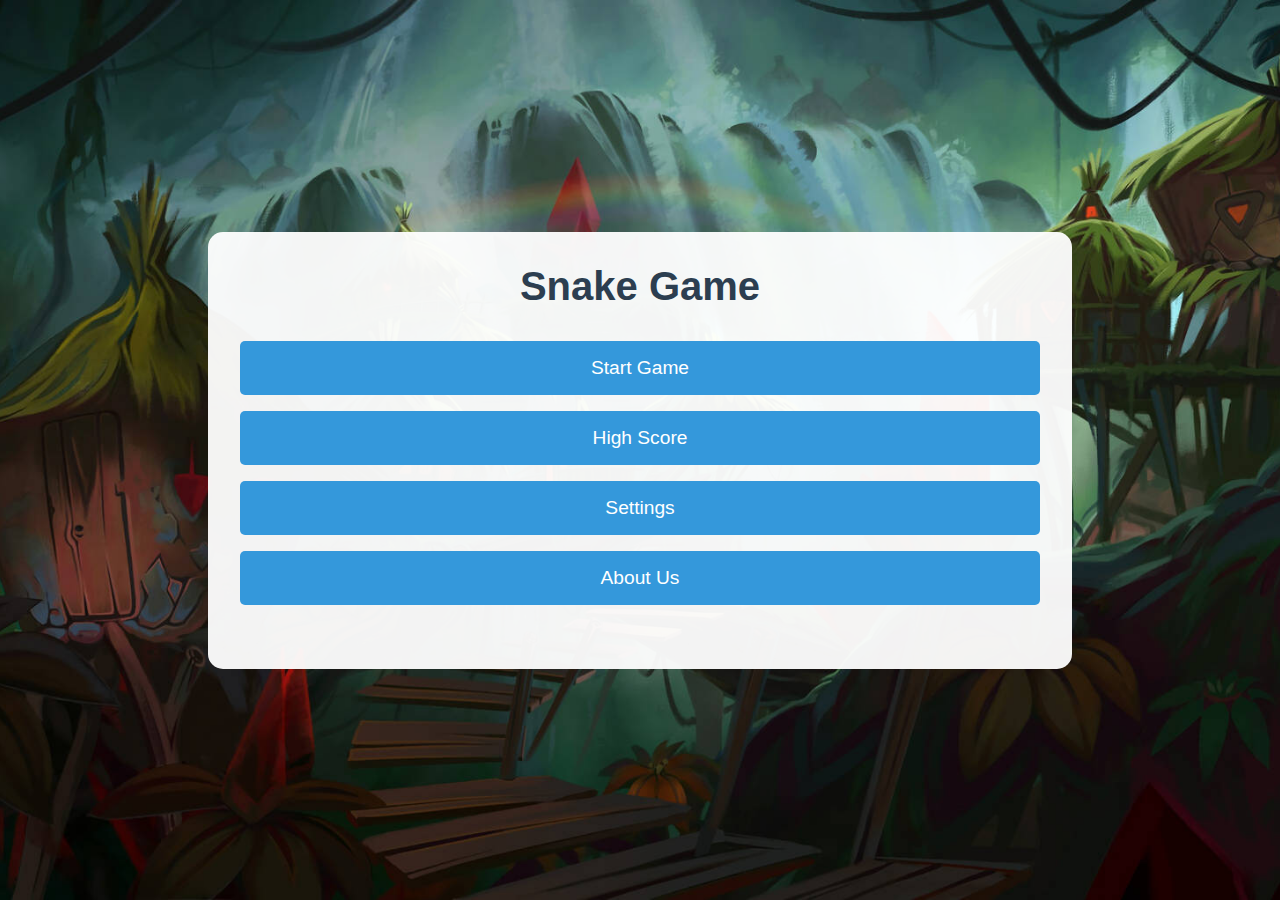
<file: index.html>
<!DOCTYPE html>
<html lang="en">
<head>
    <meta charset="UTF-8">
    <meta name="viewport" content="width=device-width, initial-scale=1.0">
    <title>Snake Game - Home</title>
    <link rel="stylesheet" href="style.css">
</head>
<body>
    <div class="container home-container">
        <h1>Snake Game</h1>
        <div class="button-container">
            <a href="game.html" class="nav-button">Start Game</a>
            <a href="highscore.html" class="nav-button">High Score</a>
            <a href="settings.html" class="nav-button">Settings</a>
            <a href="about.html" class="nav-button">About Us</a>
        </div>
    </div>
</body>
</html>
</file>
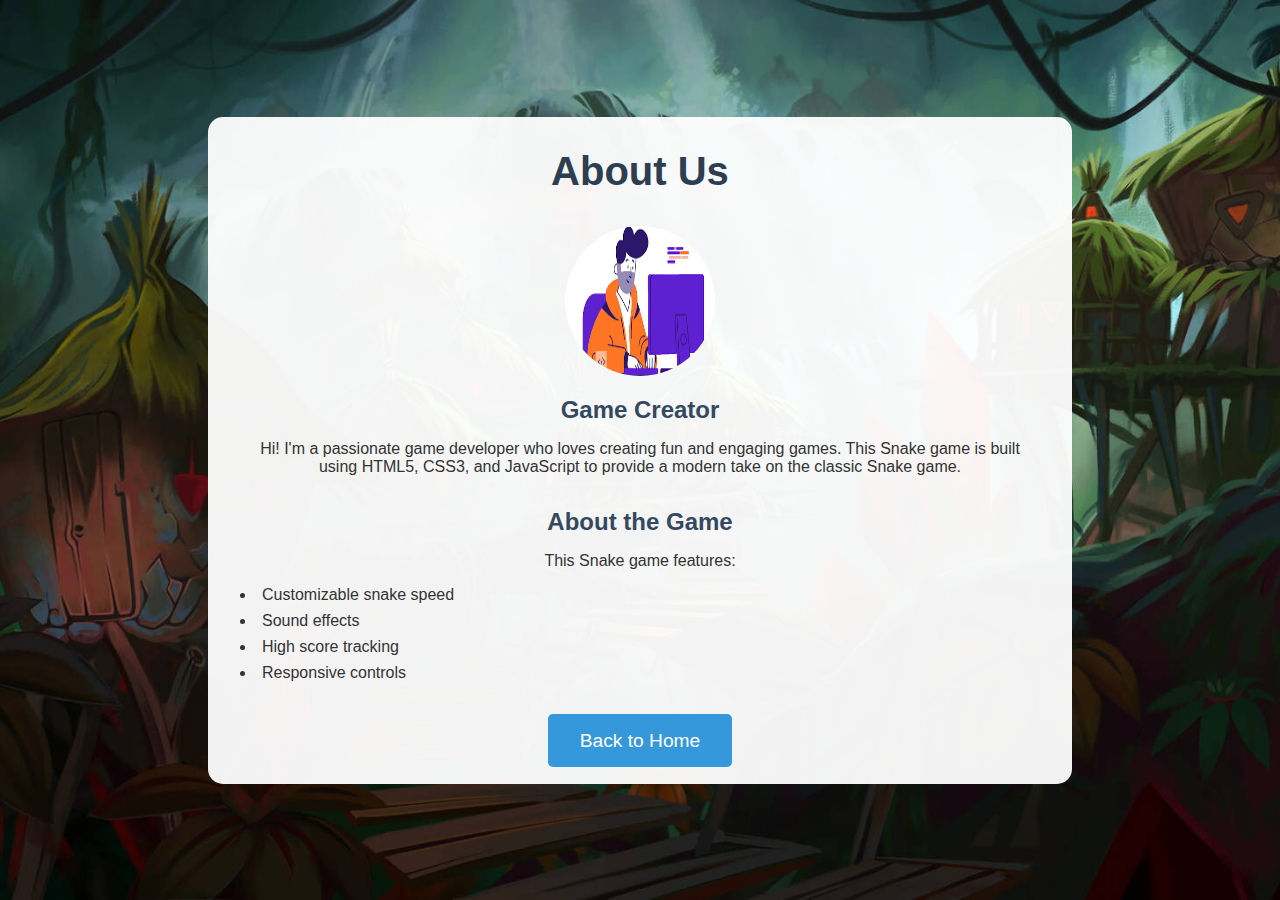
<file: about.html>
<!DOCTYPE html>
<html lang="en">
<head>
    <meta charset="UTF-8">
    <meta name="viewport" content="width=device-width, initial-scale=1.0">
    <title>Snake Game - About Us</title>
    <link rel="stylesheet" href="style.css">
</head>
<body>
    <div class="container about-container">
        <h1>About Us</h1>
        <div class="about-content">
            <div class="creator-info">
                <img src="creator-avtar.png" alt="Creator Avatar" class="creator-avatar">
                <h2>Game Creator</h2>
                <p>Hi! I'm a passionate game developer who loves creating fun and engaging games. This Snake game is built using HTML5, CSS3, and JavaScript to provide a modern take on the classic Snake game.</p>
            </div>
            <div class="game-info">
                <h2>About the Game</h2>
                <p>This Snake game features: </p>
                <ul>
                    <li>Customizable snake speed</li>
                    <li>Sound effects</li>
                    <li>High score tracking</li>
                    <li>Responsive controls</li>
                </ul>
            </div>
        </div>
        <a href="index.html" class="nav-button">Back to Home</a>
    </div>
</body>
</html>
</file>
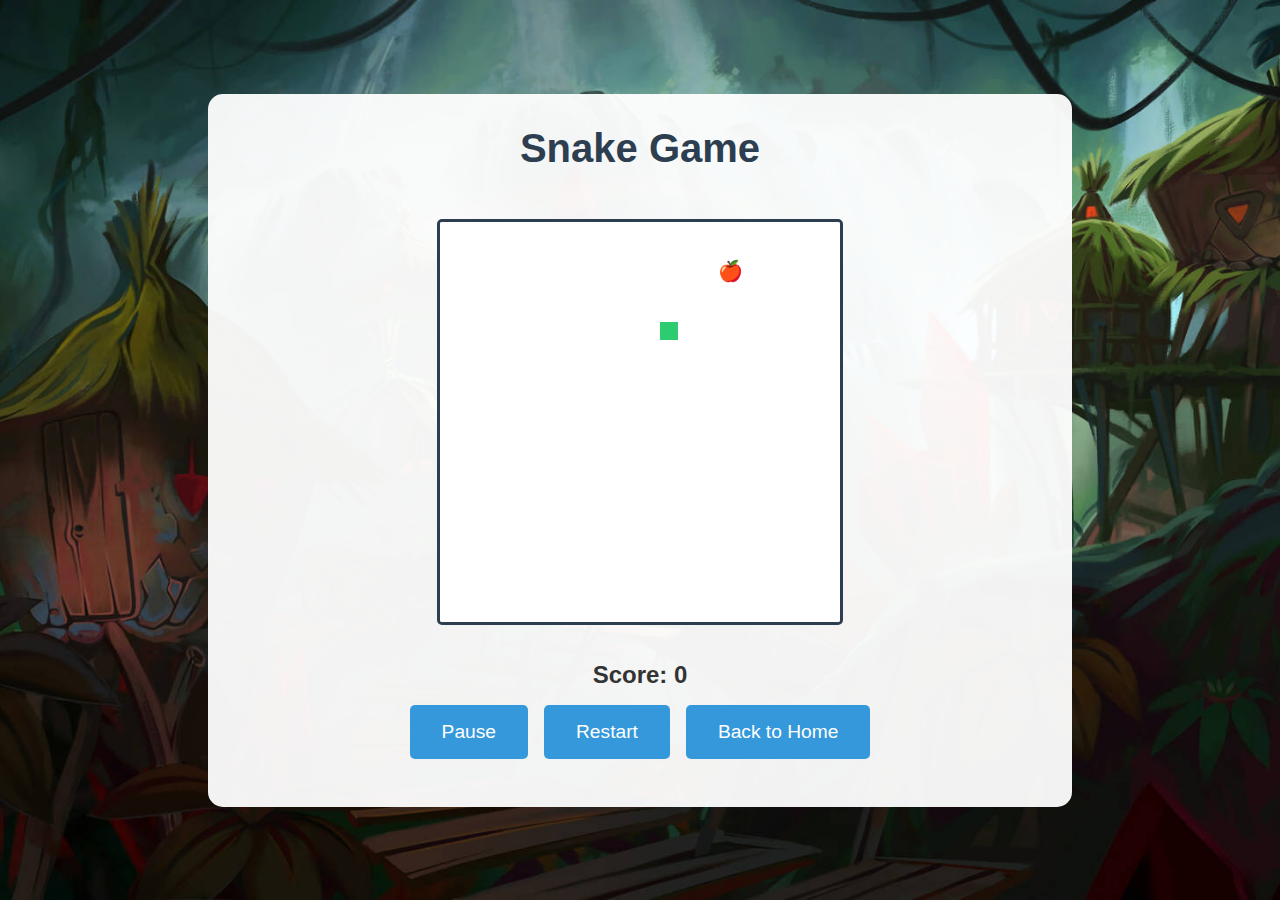
<file: game.html>
<!DOCTYPE html>
<html lang="en">
<head>
    <meta charset="UTF-8">
    <meta name="viewport" content="width=device-width, initial-scale=1.0">
    <title>Snake Game - Play</title>
    <link rel="stylesheet" href="style.css">
</head>
<body>
    <div class="container game-container">
        <h1>Snake Game</h1>
        <canvas id="gameCanvas" width="400" height="400"></canvas>
        <div class="score">Score: <span id="score">0</span></div>
        <div class="game-controls">
            <button id="pauseButton">Pause</button>
            <button id="restartButton">Restart</button>
            <a href="index.html" class="nav-button">Back to Home</a>
        </div>
    </div>
    <script src="game.js"></script>
</body>
</html>
</file>
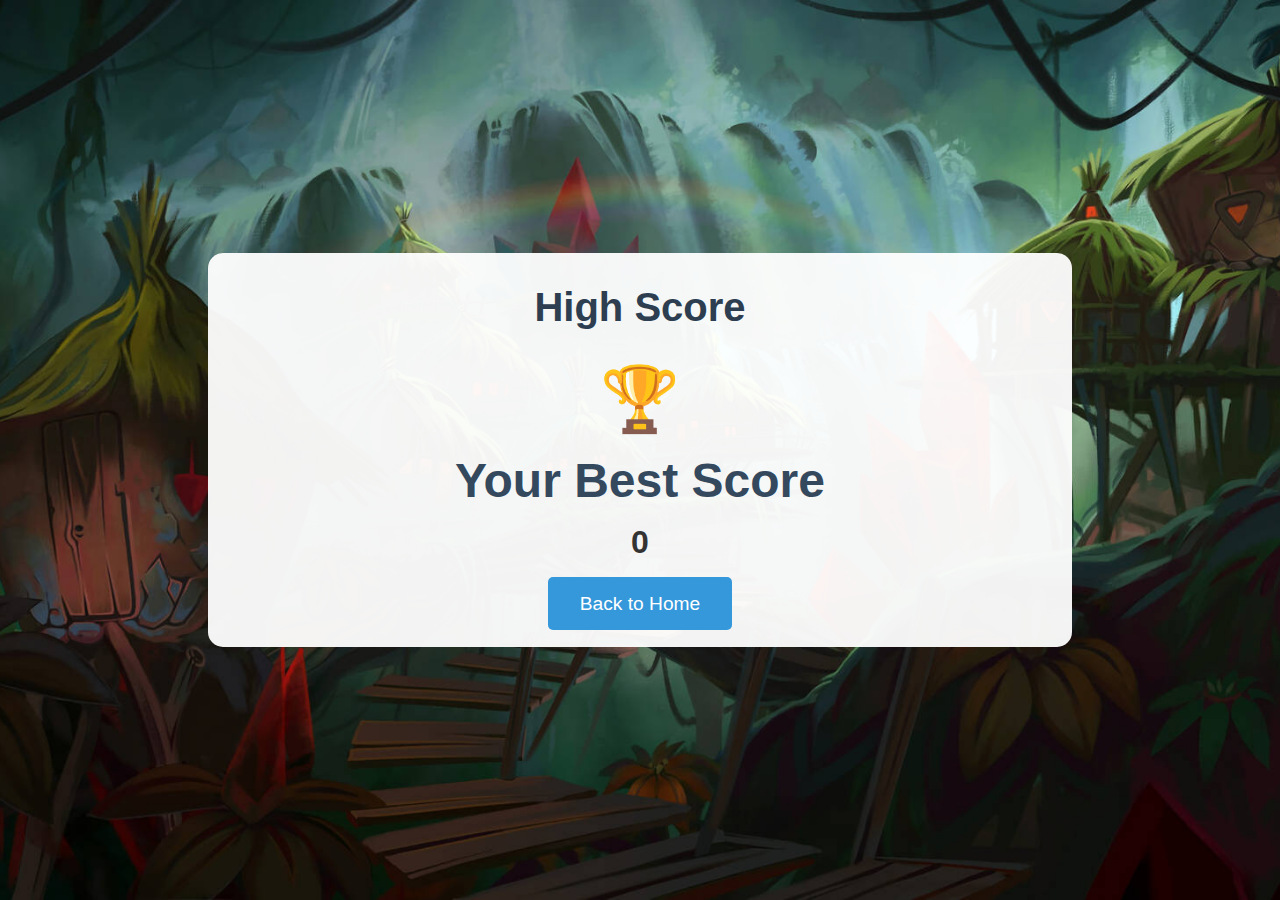
<file: highscore.html>
<!DOCTYPE html>
<html lang="en">
<head>
    <meta charset="UTF-8">
    <meta name="viewport" content="width=device-width, initial-scale=1.0">
    <title>Snake Game - High Score</title>
    <link rel="stylesheet" href="style.css">
</head>
<body>
    <div class="container highscore-container">
        <h1>High Score</h1>
        <div class="highscore-display">
            <div class="trophy">🏆</div>
            <div class="score-value">
                <h2>Your Best Score</h2>
                <span id="highScore">0</span>
            </div>
        </div>
        <a href="index.html" class="nav-button">Back to Home</a>
    </div>
    <script src="highscore.js"></script>
</body>
</html>
</file>
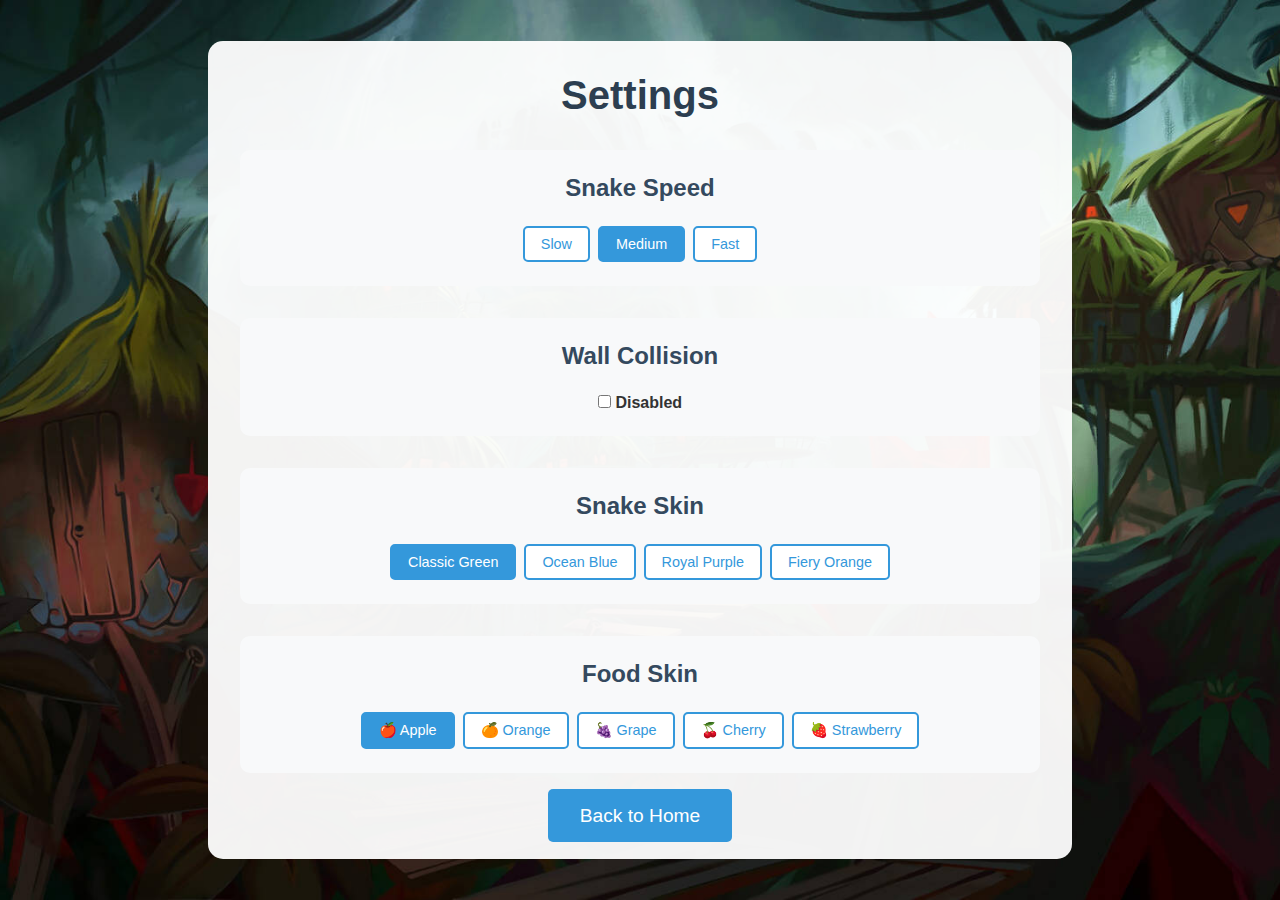
<file: settings.html>
<!DOCTYPE html>
<html lang="en">
<head>
    <meta charset="UTF-8">
    <meta name="viewport" content="width=device-width, initial-scale=1.0">
    <title>Snake Game - Settings</title>
    <link rel="stylesheet" href="style.css">
</head>
<body>
    <div class="container settings-container">
        <h1>Settings</h1>
        <div class="settings-controls">
            <div class="setting-group">
                <h2>Snake Speed</h2>
                <div class="speed-buttons">
                    <button class="speed-btn" data-speed="150">Slow</button>
                    <button class="speed-btn active" data-speed="100">Medium</button>
                    <button class="speed-btn" data-speed="50">Fast</button>
                </div>
            </div>
            <div class="setting-group">
                <h2>Wall Collision</h2>
                <div class="toggle-container">
                    <label class="toggle-switch">
                        <input type="checkbox" id="wallCollision" checked>
                        <span class="toggle-slider"></span>
                    </label>
                    <span id="wallStatus">Enabled</span>
                </div>
            </div>
            <div class="setting-group">
                <h2>Snake Skin</h2>
                <div class="skin-buttons">
                    <button class="skin-btn active" data-skin="green">Classic Green</button>
                    <button class="skin-btn" data-skin="blue">Ocean Blue</button>
                    <button class="skin-btn" data-skin="purple">Royal Purple</button>
                    <button class="skin-btn" data-skin="orange">Fiery Orange</button>
                </div>
            </div>
            <div class="setting-group">
                <h2>Food Skin</h2>
                <div class="food-buttons">
                    <button class="food-btn active" data-food="apple">🍎 Apple</button>
                    <button class="food-btn" data-food="orange">🍊 Orange</button>
                    <button class="food-btn" data-food="grape">🍇 Grape</button>
                    <button class="food-btn" data-food="cherry">🍒 Cherry</button>
                    <button class="food-btn" data-food="strawberry">🍓 Strawberry</button>
                </div>
            </div>
        </div>
        <a href="index.html" class="nav-button">Back to Home</a>
    </div>
    <script src="settings.js"></script>
</body>
</html>
</file>
<file: style.css>
* {
    margin: 0;
    padding: 0;
    
}

body {
    font-family: 'Arial', sans-serif;
    min-height: 100vh;
    display: flex;
    justify-content: center;
    align-items: center;
    background-image: url(Background.jpg);
    background-size: cover;
    background-position: center;
    background-repeat: no-repeat;
    color: #333;
}



.container {
    background-color: rgba(255, 255, 255, 0.95);
    padding: 2rem;
    border-radius: 15px;
    text-align: center;
    max-width: 800px;
    width: 90%;
}

h1 {
    color: #2c3e50;
    margin-bottom: 2rem;
    font-size: 2.5rem;
}

h2 {
    color: #34495e;
    margin-bottom: 1rem;
}

/* Navigation Buttons */
.button-container {
    display: flex;
    flex-direction: column;
    gap: 1rem;
    margin: 2rem 0;
}

.nav-button {
    padding: 1rem 2rem;
    font-size: 1.2rem;
    background-color: #3498db;
    color: white;
    border: none;
    border-radius: 5px;
    cursor: pointer;
    text-decoration: none;
    transition: background-color 0.3s, transform 0.2s;
}

.nav-button:hover {
    background-color: #2980b9;
    transform: scale(1.05);
}

/* Game Page */
#gameCanvas {
    border: 3px solid #2c3e50;
    border-radius: 5px;
    margin: 1rem 0;
}

.game-controls {
    display: flex;
    justify-content: center;
    align-items: center;
    gap: 1rem;
    margin: 1rem 0;
}

.game-controls button,
.game-controls .nav-button {
    padding: 1rem 2rem;
    font-size: 1.2rem;
    background-color: #3498db;
    color: white;
    border: none;
    border-radius: 5px;
    cursor: pointer;
    text-decoration: none;
    transition: background-color 0.3s, transform 0.2s;
}

.game-controls button:hover,
.game-controls .nav-button:hover {
    background-color: #2980b9;
    transform: scale(1.05);
}

.score {
    font-size: 1.5rem;
    font-weight: bold;
    margin: 1rem 0;
    text-align: center;
}

/* Settings Page */
.settings-controls {
    display: flex;
    flex-direction: column;
    gap: 2rem;
    margin: 2rem 0;
}

.setting-group {
    background-color: #f8f9fa;
    padding: 1.5rem;
    border-radius: 10px;
    display: flex;
    flex-direction: column;
    align-items: center;
    gap: 0.5rem;
}

/* Button styles for settings */
.speed-buttons,
.skin-buttons,
.food-buttons {
    display: flex;
    flex-wrap: wrap;
    gap: 0.5rem;
    justify-content: center;
}

.speed-btn,
.skin-btn,
.food-btn {
    padding: 0.5rem 1rem;
    border: 2px solid #3498db;
    border-radius: 5px;
    background-color: white;
    color: #3498db;
    cursor: pointer;
    transition: all 0.3s ease;
    font-size: 0.9rem;
}

.speed-btn:hover,
.skin-btn:hover,
.food-btn:hover {
    background-color: #3498db;
    color: white;
}

.speed-btn.active,
.skin-btn.active,
.food-btn.active {
    background-color: #3498db;
    color: white;
}



#wallStatus {
    font-weight: bold;
}

/* High Score Page */
.highscore-display {
    display: flex;
    flex-direction: column;
    align-items: center;
    gap: 1rem;
    margin: 2rem 0;
}

.trophy {
    font-size: 4rem;
}

.score-value {
    font-size: 2rem;
    font-weight: bold;
}

/* About Page */
.about-content {
    display: grid;
    gap: 2rem;
    margin: 2rem 0;
}

.creator-avatar {
    width: 150px;
    height: 150px;
    border-radius: 50%;
    margin-bottom: 1rem;
}

.game-info ul {
    list-style-position: inside;
    text-align: left;
    margin: 1rem 0;
}

.game-info li {
    margin: 0.5rem 0;
}
</file>
